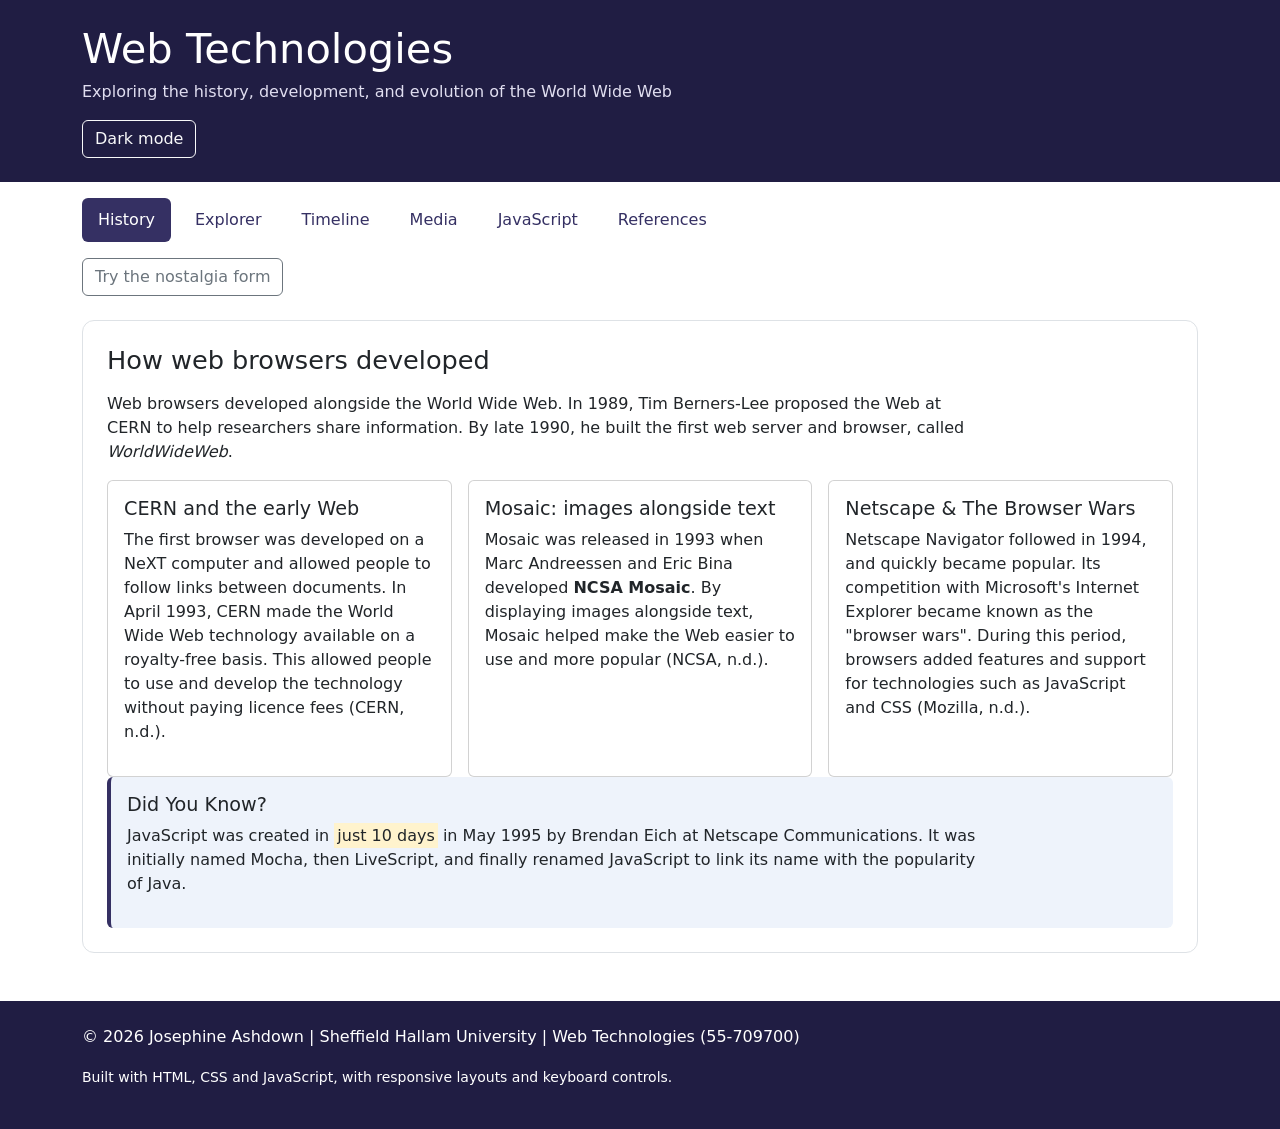
<file: index.html>
<!DOCTYPE html>

<html lang="en-GB">
<head>
<meta charset="utf-8"/>
<meta content="width=device-width, initial-scale=1.0" name="viewport"/>
<meta content="Explore the history of web browsers, try a Wikipedia search and learn about HTML, CSS and JavaScript." name="description"/>
<title>Web Technologies | History of the Web &amp; Browser Explorer</title>


<!-- Bootstrap setup based on W3Schools: https://www.w3schools.com/bootstrap5/bootstrap_get_started.php --><link href="vendor/bootstrap.min.css" rel="stylesheet"/>
<link href="style.css" rel="stylesheet"/>


<script defer="True" src="vendor/bootstrap.bundle.min.js"></script>
<script defer="" src="script.js"></script>
</head>
<body>


<a class="skip-link" href="#main-content">Skip to main content</a>


<header class="site-header py-4">
<div class="container">
<h1>Web Technologies</h1>
<p class="tagline">Exploring the history, development, and evolution of the World Wide Web</p>
<button aria-pressed="false" class="btn btn-outline-light" data-js-controls="" id="theme-button" type="button">Dark mode</button>
</div>
</header>


<nav aria-label="Main navigation" class="container pt-3"><div aria-label="Website sections" class="nav nav-pills gap-2" id="web-tabs" role="tablist"><button aria-controls="history" aria-selected="true" class="nav-link active" data-bs-target="#history" data-bs-toggle="pill" id="history-tab" role="tab" type="button">History</button>
<button aria-controls="explorer" aria-selected="false" class="nav-link" data-bs-target="#explorer" data-bs-toggle="pill" id="explorer-tab" role="tab" type="button">Explorer</button>
<button aria-controls="timeline" aria-selected="false" class="nav-link" data-bs-target="#timeline" data-bs-toggle="pill" id="timeline-tab" role="tab" type="button">Timeline</button>
<button aria-controls="media-section" aria-selected="false" class="nav-link" data-bs-target="#media-section" data-bs-toggle="pill" id="media-section-tab" role="tab" type="button">Media</button>
<button aria-controls="javascript" aria-selected="false" class="nav-link" data-bs-target="#javascript" data-bs-toggle="pill" id="javascript-tab" role="tab" type="button">JavaScript</button>
<button aria-controls="references" aria-selected="false" class="nav-link" data-bs-target="#references" data-bs-toggle="pill" id="references-tab" role="tab" type="button">References</button></div><a class="btn btn-outline-secondary mt-3" href="nostalgia-tech.html">Try the nostalgia form</a></nav>
<noscript>
<div class="alert alert-warning" role="alert">
<p><strong>Note:</strong> JavaScript is currently disabled in your browser. You can still read the history sections, but searches and demonstrations need JavaScript.</p>
</div>
</noscript>

<main class="container py-4 tab-content" id="main-content" tabindex="-1">


<section aria-labelledby="history-tab" class="content-section p-3 p-md-4 mb-4 tab-pane active" id="history" role="tabpanel" tabindex="0">
<h2>How web browsers developed</h2>
<p class="lead-text">
                Web browsers developed alongside the World Wide Web. In <time datetime="1989">1989</time>, 
                Tim Berners-Lee proposed the Web at CERN to help researchers share information. By late <time datetime="1990">1990</time>, he built the first web server and browser, called <em>WorldWideWeb</em>.
            </p>
<div class="row g-3">
<div class="col-md-4"><article class="card h-100"><div class="card-body">
<h3>CERN and the early Web</h3>
<p>
                        The first browser was developed on a NeXT computer and allowed people to follow links between documents. In <time datetime="1993-04-30">April 1993</time>, CERN made the World Wide Web technology available on a royalty-free basis. This allowed people to use and develop the technology without paying licence fees (CERN, n.d.).
                    </p>
</div></article></div>
<div class="col-md-4"><article class="card h-100"><div class="card-body">
<h3>Mosaic: images alongside text</h3>
<p>
                        Mosaic was released in <time datetime="1993">1993</time> when Marc Andreessen and Eric Bina developed <strong>NCSA Mosaic</strong>. By displaying images alongside text, Mosaic helped make the Web easier to use and more popular (NCSA, n.d.).
                    </p>
</div></article></div>
<div class="col-md-4"><article class="card h-100"><div class="card-body">
<h3>Netscape &amp; The Browser Wars</h3>
<p>
                        Netscape Navigator followed in <time datetime="1994">1994</time>, and quickly became popular. Its competition with Microsoft's Internet Explorer became known as the "browser wars". During this period, browsers added features and support for technologies such as JavaScript and CSS (Mozilla, n.d.).
                    </p>
</div></article></div>
</div>


<aside class="callout-box p-3 border-start border-4 rounded">
<h3>Did You Know?</h3>
<p>
                    JavaScript was created in <mark>just 10 days</mark> in May 1995 by Brendan Eich at Netscape Communications. It was initially named Mocha, then LiveScript, and finally renamed JavaScript to link its name with the popularity of Java.
                </p>
</aside>
</section>


<section aria-labelledby="explorer-tab" class="content-section p-3 p-md-4 mb-4 bg-body border rounded-3 tab-pane" id="explorer" role="tabpanel" tabindex="0">
<h2>Explore a browser or web technology</h2>
<p>
                Look up summaries of web technologies, browsers, and pioneers on Wikipedia. Choose a featured topic or enter an article name. If the lookup fails, an error message explains what to try next.
            </p>

<form class="api-form" id="api-search-form" novalidate="">
<div class="row g-3">
<div class="mb-3 col-md-8">
<label class="form-label" for="tech-search-input">Browser or technology</label>
<div class="input-with-button">
<input aria-describedby="search-hint api-status" autocomplete="off" class="form-control" id="tech-search-input" list="popular-browsers" minlength="2" name="techQuery" placeholder="E.g. Netscape Navigator, Tim Berners-Lee, CSS..." required="" type="search"/>
<datalist id="popular-browsers">
<option value="WorldWideWeb">
<option value="NCSA Mosaic">
<option value="Netscape Navigator">
<option value="Internet Explorer">
<option value="Mozilla Firefox">
<option value="Google Chrome">
<option value="Safari (web browser)">
<option value="Opera (web browser)">
<option value="Tim Berners-Lee">
<option value="Brendan Eich">
<option value="JavaScript">
<option value="Cascading Style Sheets">
</option></option></option></option></option></option></option></option></option></option></option></option></datalist>
<button class="btn btn-primary" id="btn-api-search" type="submit">
<span class="btn-text">Search Wikipedia</span>
</button>
</div>
<small class="form-text" id="search-hint">Enter an article name, such as JavaScript, or choose a suggestion.</small>
</div>
<div class="mb-3 col-md-4">
<label class="form-label" for="preset-select">Try a featured topic</label>

<select class="form-select" id="preset-select" name="preset">
<option value="">Choose a topic</option>
<option value="Tim_Berners-Lee">Pioneer: Tim Berners-Lee</option>
<option value="WorldWideWeb">1990: WorldWideWeb Browser</option>
<option value="Mosaic_(web_browser)">1993: NCSA Mosaic</option>
<option value="Netscape_Navigator">1994: Netscape Navigator</option>
<option value="Internet_Explorer">1995: Internet Explorer</option>
<option value="Mozilla_Firefox">2004: Mozilla Firefox</option>
<option value="Google_Chrome">2008: Google Chrome</option>
<option value="Brendan_Eich">Creator: Brendan Eich (JS)</option>
<option value="Cascading_Style_Sheets">Standard: CSS History</option>
</select>
</div>
</div>
</form>


<div aria-live="polite" class="status-banner" id="api-status" role="status"></div>

<div class="api-results-wrapper" id="api-results-container">
<p class="explorer-empty">Start with a featured topic, such as Tim Berners-Lee or NCSA Mosaic.</p>
</div>
</section>


<section aria-labelledby="timeline-tab" class="content-section p-3 p-md-4 mb-4 tab-pane" id="timeline" role="tabpanel" tabindex="0">
<h2>Milestones in Browser Development</h2>
<p>Filter the milestones below in real-time using instant client-side table searching:</p>
<div class="filter-box" data-js-controls="">
<label for="browser-filter">Filter table by browser, year, or developer:</label>
<input class="form-control" id="browser-filter" placeholder="For example: Mosaic, 1995, or Microsoft" type="search"/>
<p aria-live="polite" class="filter-count" id="filter-status"></p>
</div>
<div aria-label="Browser timeline table with horizontal scrolling support" class="table-responsive border rounded" role="region" tabindex="0">
<table class="table table-striped table-hover align-middle mb-0">
<caption>Key chronological milestones in the evolution of web browsers</caption>
<thead>
<tr>
<th scope="col">Browser Name</th>
<th scope="col">Launch Year</th>
<th scope="col">Primary Developer / Organization</th>
<th scope="col">Major Historical Contribution</th>
</tr>
</thead>
<tbody>
<tr>
<td><strong>WorldWideWeb</strong></td>
<td><time datetime="1990">1990</time></td>
<td>Tim Berners-Lee (CERN)</td>
<td>First web browser and WYSIWYG hypertext editor.</td>
</tr>
<tr>
<td><strong>NCSA Mosaic</strong></td>
<td><time datetime="1993">1993</time></td>
<td>NCSA (Marc Andreessen &amp; Eric Bina)</td>
<td>First widespread browser displaying inline images.</td>
</tr>
<tr>
<td><strong>Netscape Navigator</strong></td>
<td><time datetime="1994">1994</time></td>
<td>Netscape Communications</td>
<td>Pioneered JavaScript, cookies, and modern web interaction.</td>
</tr>
<tr>
<td><strong>Internet Explorer</strong></td>
<td><time datetime="1995">1995</time></td>
<td>Microsoft</td>
<td>Bundled with Windows; dominated market during early 2000s.</td>
</tr>
<tr>
<td><strong>Mozilla Firefox</strong></td>
<td><time datetime="2004">2004</time></td>
<td>Mozilla Foundation</td>
<td>Championed open-source standards and tabbed browsing.</td>
</tr>
<tr>
<td><strong>Google Chrome</strong></td>
<td><time datetime="2008">2008</time></td>
<td>Google</td>
<td>Introduced V8 JavaScript engine and multiprocess tab architecture.</td>
</tr>
</tbody>
</table>
</div>
</section>


<section aria-labelledby="media-section-tab" class="content-section p-3 p-md-4 mb-4 tab-pane" id="media-section" role="tabpanel" tabindex="0">
<h2>Videos and images</h2>
<div class="row g-4">
<div class="col-lg-6"><div class="card h-100 p-3">
<h3>The evolution of web apps</h3>
<p>Watch Dylan Beattie explain how web apps have changed:</p>
<div class="ratio ratio-16x9">

<iframe allow="accelerometer; autoplay; clipboard-write; encrypted-media; gyroscope; picture-in-picture" allowfullscreen="" loading="lazy" src="https://www.youtube.com/embed/a_1cV7hg5G8" title="The Evolution of Web Apps 1992–2024 by Dylan Beattie">
</iframe>
</div>
</div></div>
<div class="col-lg-6"><div class="card h-100 p-3">
<h3>Web technologies illustration</h3>
<figure>
<img alt="Illustration of web technologies and connections between clients and servers" class="img-fluid rounded" loading="lazy" src="Image1.png"/>
<figcaption>Figure 1: An illustration of web technologies and client-server connections.</figcaption>
</figure>
</div></div>
</div>
</section>


<section aria-labelledby="javascript-tab" class="content-section p-3 p-md-4 mb-4 tab-pane" id="javascript" role="tabpanel" tabindex="0">
<h2>Try some JavaScript</h2>
<p>
                Open the sections below for a short explanation, then try the buttons to see JavaScript in action.
            </p>
<div class="details-group">
<details>
<summary>HTML, CSS and JavaScript</summary>
<p>
<strong>HTML</strong> gives a page its structure and content. <strong>CSS</strong> changes how it looks. <strong>JavaScript</strong> makes it respond to actions such as clicking a button.
                    </p>
<pre><code>// Citation: Class toggle adapted from W3Schools JS classList:
document.documentElement.dataset.bsTheme = "dark";</code></pre>
</details>
<details>
<summary>Getting data and updating a page</summary>
<p>
                        The <code>fetch()</code> function gets data from an API. JavaScript can then use <code>document.createElement()</code> to add elements and <code>textContent</code> to display the results without reloading the page.
                    </p>
<pre><code>// Citation: Fetch API async/await pattern adapted from W3Schools:
async function loadData(url) {
    const res = await fetch(url);
    const data = await res.json();
    return data;
}</code></pre>
</details>
<details>
<summary>Using let and const</summary>
<p>
                        Use <code>let</code> when a variable needs to be reassigned and <code>const</code> when it does not. Both are limited to the block where they are declared, such as the code inside an <code>if</code> statement.
                    </p>
<pre><code>const APP_NAME = "WebTech";
let userCount = 42;</code></pre>
</details>
</div>
<h3>Try the examples</h3>
<div class="d-flex flex-wrap gap-2 my-3" data-js-controls="">
<button class="btn btn-outline-secondary" id="text-demo" type="button">Update Text</button>
<button class="btn btn-outline-secondary" id="html-demo" type="button">Show formatted text</button>
<button class="btn btn-outline-secondary" id="calculate-demo" type="button">Calculate a sum</button>
<button class="btn btn-outline-secondary" id="alert-demo" type="button">Show an alert</button>
<button class="btn btn-outline-secondary" id="console-demo" type="button">Write to the console</button>
<button class="btn btn-outline-secondary" id="print-demo" type="button">Print Page</button>
</div>
<p aria-live="polite" class="status-banner visible info" id="demo-output">Choose a button above to see what happens.</p>
</section>

<section aria-labelledby="references-tab" class="content-section p-3 p-md-4 mb-4 tab-pane" id="references" role="tabpanel" tabindex="0">
<h2>References</h2>
<ul class="citation-list">
<li>
                    CERN (n.d.) <em>A Short History of the Web</em>. Available at: 
                    <a href="https://home.cern/science/computing/birth-web" rel="noopener noreferrer" target="_blank">https://home.cern/science/computing/birth-web</a>.
                </li>
<li>
                    Mozilla (n.d.) <em>Browser History: Epic power struggles that brought us modern browsers</em>. Available at: 
                    <a href="https://www.mozilla.org/en-US/firefox/browsers/browser-history/" rel="noopener noreferrer" target="_blank">https://www.mozilla.org/en-US/firefox/browsers/browser-history/</a>.
                </li>
<li>
                    National Center for Supercomputing Applications (NCSA) (n.d.) <em>A Legacy of Innovation</em>. University of Illinois Urbana-Champaign.
                </li>
<li>
                    W3Schools (2026) <em>HTML, CSS, JavaScript, and Web Accessibility Tutorials &amp; References</em>. Available at: 
                    <a href="https://www.w3schools.com" rel="noopener noreferrer" target="_blank">https://www.w3schools.com</a>.
                </li>
<li>
                    Wikimedia Foundation (2026) <em>Wikipedia REST API Reference</em>. Available at: 
                    <a href="https://en.wikipedia.org/api/rest_v1/" rel="noopener noreferrer" target="_blank">https://en.wikipedia.org/api/rest_v1/</a>.
                </li>
</ul>
</section>
</main>


<dialog aria-labelledby="modal-title" class="details-dialog" id="details-modal">
<div class="p-4">
<button aria-label="Close details" class="modal-close" id="modal-close-btn" type="button">×</button>
<h3 id="modal-title">Technology details</h3>
<div id="modal-body"></div>
</div>
</dialog>

<footer class="site-footer py-4">
<div class="container">
<p>© 2026 Josephine Ashdown | Sheffield Hallam University | Web Technologies (55-709700)</p>
<p><small>Built with HTML, CSS and JavaScript, with responsive layouts and keyboard controls.</small></p>
</div>
</footer>
<noscript><style>.tab-content > .tab-pane {display:block;} [role=tablist], [data-js-controls] {display:none;}</style></noscript></body>
</html>
</file>
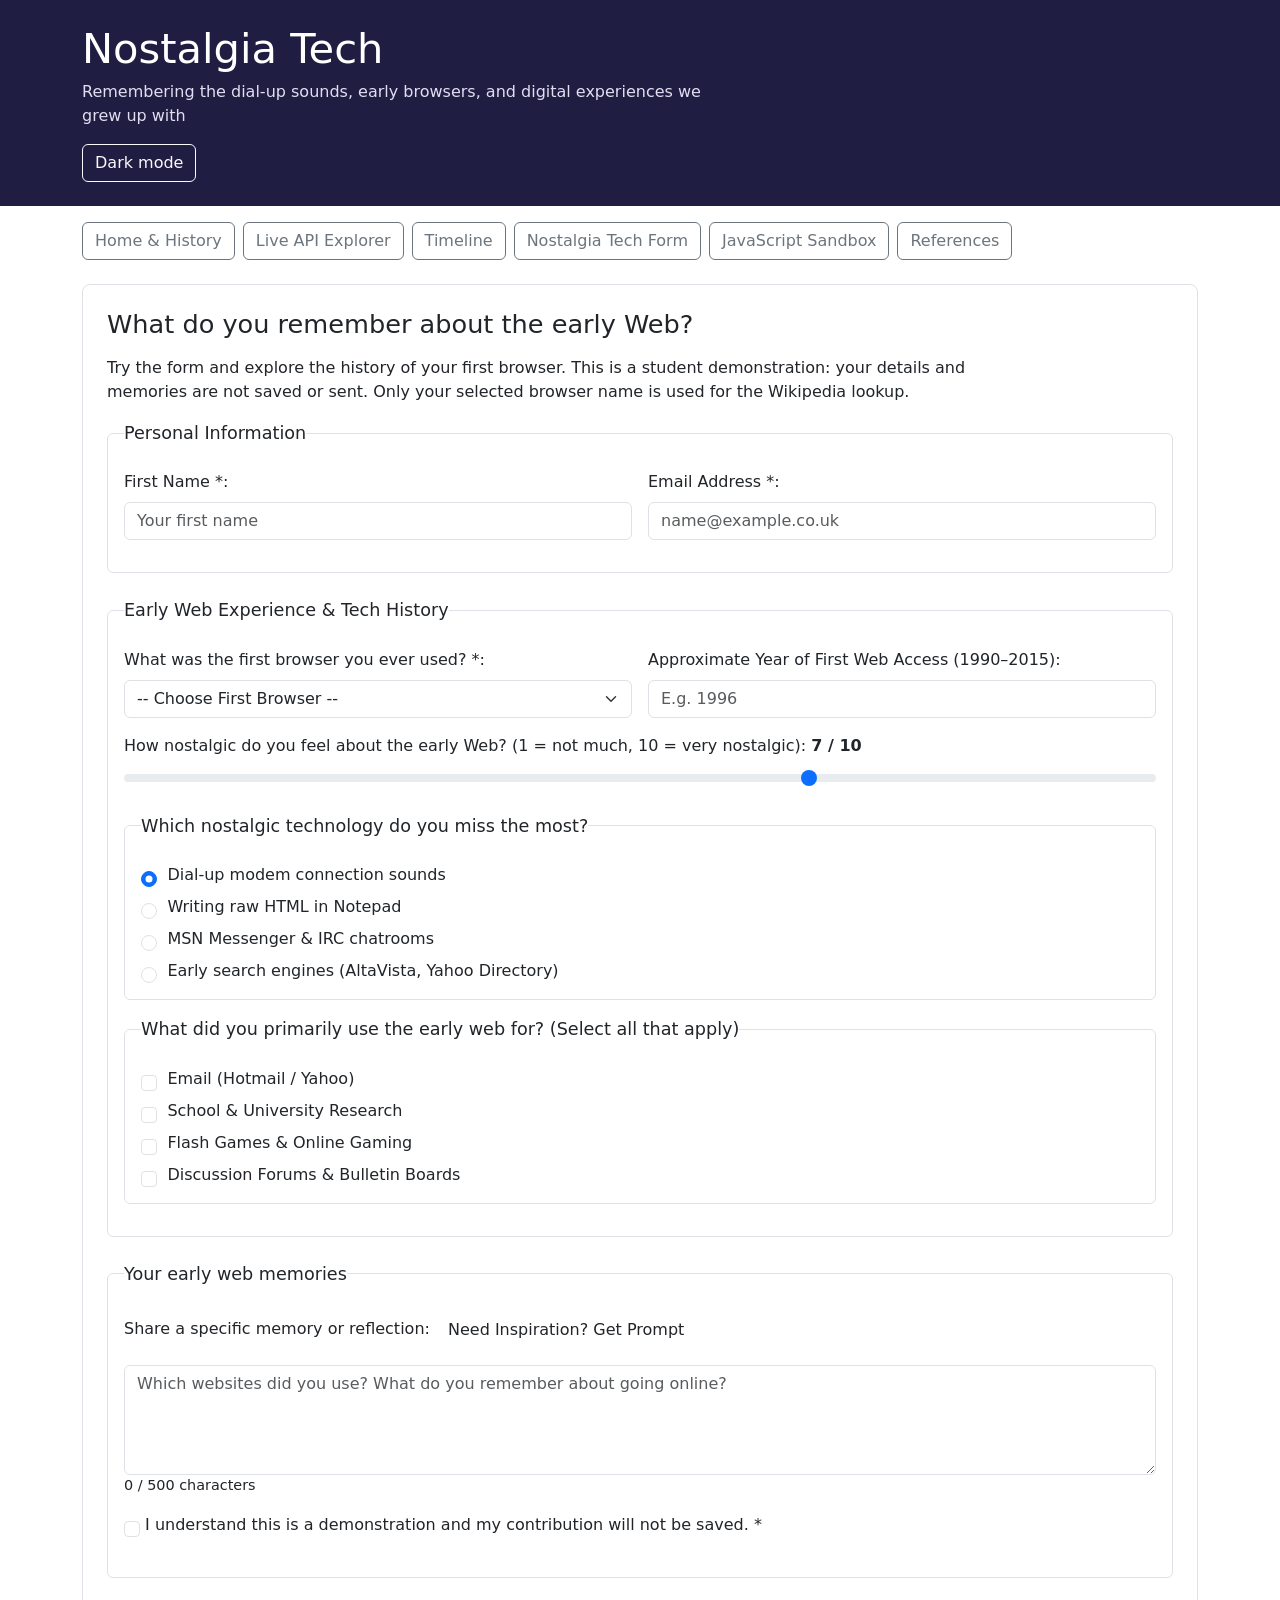
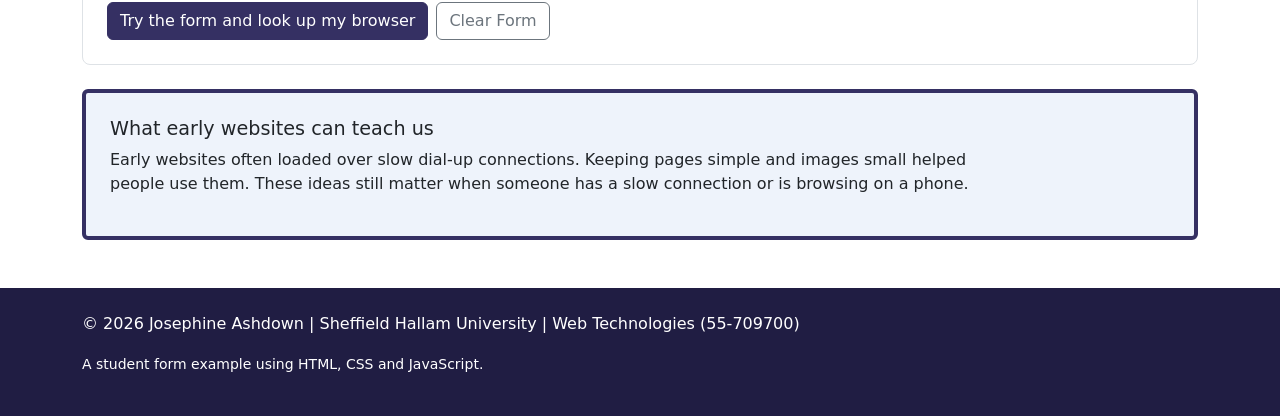
<file: nostalgia-tech.html>
<!DOCTYPE html>

<html lang="en-GB">
<head>
<meta charset="utf-8"/>
<meta content="width=device-width, initial-scale=1.0" name="viewport"/>
<meta content="Try a form about your first browser and early memories of the internet." name="description"/>
<title>Nostalgia Tech | Early web memories</title>

<!-- Bootstrap setup based on W3Schools: https://www.w3schools.com/bootstrap5/bootstrap_get_started.php --><link href="vendor/bootstrap.min.css" rel="stylesheet"/>
<link href="style.css" rel="stylesheet"/>

<script defer="True" src="vendor/bootstrap.bundle.min.js"></script>
<script defer="" src="script.js"></script>
</head>
<body>

<a class="skip-link" href="#main-content">Skip to main content</a>

<header class="site-header py-4">
<div class="container">
<h1>Nostalgia Tech</h1>
<p class="tagline">Remembering the dial-up sounds, early browsers, and digital experiences we grew up with</p>
<button aria-pressed="false" class="btn btn-outline-light" data-js-controls="" id="theme-button" type="button">Dark mode</button>
</div>
</header>

<nav aria-label="Main navigation" class="container pt-3">
<div class="d-flex flex-wrap gap-2">
<a class="btn btn-outline-secondary" href="index.html">Home &amp; History</a>
<a class="btn btn-outline-secondary" href="index.html#explorer">Live API Explorer</a>
<a class="btn btn-outline-secondary" href="index.html#timeline">Timeline</a>
<a aria-current="page" class="btn btn-outline-secondary" href="nostalgia-tech.html">Nostalgia Tech Form</a>
<a class="btn btn-outline-secondary" href="index.html#javascript">JavaScript Sandbox</a>
<a class="btn btn-outline-secondary" href="index.html#references">References</a>
</div>
</nav>
<noscript><p class="callout-box p-3 border-start border-4 rounded">Enable JavaScript to try the form. No information will be submitted.</p></noscript>
<main class="container py-4" id="main-content" tabindex="-1">
<section class="content-section p-3 p-md-4 mb-4 bg-body border rounded-3">
<h2>What do you remember about the early Web?</h2>
<p class="lead-text">
                Try the form and explore the history of your first browser. This is a student demonstration: your details and memories are not saved or sent. Only your selected browser name is used for the Wikipedia lookup.
            </p>


<form class="styled-form" id="nostalgia-form" novalidate="" onsubmit="return false">

<fieldset class="border rounded p-3 mb-4">
<legend>Personal Information</legend>
<div class="row g-3">
<div class="mb-3 col-md-6">
<label class="form-label" for="fname">First Name <span aria-hidden="true" class="required-indicator">*</span>:</label>
<input aria-required="true" autocomplete="given-name" class="form-control" id="fname" maxlength="50" minlength="2" name="fname" placeholder="Your first name" required="" type="text"/>
<span aria-live="polite" class="validation-message"></span>
</div>
<div class="mb-3 col-md-6">
<label class="form-label" for="email">Email Address <span aria-hidden="true" class="required-indicator">*</span>:</label>
<input aria-required="true" autocomplete="email" class="form-control" id="email" name="email" placeholder="name@example.co.uk" required="" type="email"/>
<span aria-live="polite" class="validation-message"></span>
</div>
</div>
</fieldset>

<fieldset class="border rounded p-3 mb-4">
<legend>Early Web Experience &amp; Tech History</legend>
<div class="row g-3">
<div class="mb-3 col-md-6">
<label class="form-label" for="browser-select">What was the first browser you ever used? <span aria-hidden="true" class="required-indicator">*</span>:</label>
<select aria-required="true" class="form-select" id="browser-select" name="firstBrowser" required="">
<option value="">-- Choose First Browser --</option>
<option value="WorldWideWeb">WorldWideWeb (1990)</option>
<option value="Mosaic_(web_browser)">NCSA Mosaic (1993)</option>
<option value="Netscape_Navigator">Netscape Navigator (1994)</option>
<option value="Internet_Explorer">Internet Explorer (1995)</option>
<option value="Opera_(web_browser)">Opera Browser (1995)</option>
<option value="Mozilla_Firefox">Mozilla Firefox (2004)</option>
<option value="Google_Chrome">Google Chrome (2008)</option>
<option value="other">Another retro browser</option>
</select>
</div>
<div class="mb-3 col-md-6">
<label class="form-label" for="year-input">Approximate Year of First Web Access (1990–2015):</label>

<input class="form-control" id="year-input" max="2015" min="1990" name="firstYear" placeholder="E.g. 1996" step="1" type="number"/>
</div>
</div>


<div class="mb-3">
<label class="form-label" for="nostalgia-rating">
                            How nostalgic do you feel about the early Web? (1 = not much, 10 = very nostalgic): 
                            <strong class="badge-pill" id="rating-output">7 / 10</strong>
</label>
<input class="form-range" id="nostalgia-rating" max="10" min="1" name="nostalgiaRating" step="1" type="range" value="7"/>
</div>

<div class="mb-3">
<fieldset class="border rounded p-3 mb-3">
<legend>Which nostalgic technology do you miss the most?</legend>
<div class="d-grid gap-2">
<label class="radio-label">
<input checked="" class="form-check-input" name="techMemory" type="radio" value="dialup"/> Dial-up modem connection sounds
                                </label>
<label class="radio-label">
<input class="form-check-input" name="techMemory" type="radio" value="html-page"/> Writing raw HTML in Notepad
                                </label>
<label class="radio-label">
<input class="form-check-input" name="techMemory" type="radio" value="chat"/> MSN Messenger &amp; IRC chatrooms
                                </label>
<label class="radio-label">
<input class="form-check-input" name="techMemory" type="radio" value="search"/> Early search engines (AltaVista, Yahoo Directory)
                                </label>
</div>
</fieldset>
</div>

<div class="mb-3">
<fieldset class="border rounded p-3 mb-3">
<legend>What did you primarily use the early web for? (Select all that apply)</legend>
<div class="d-grid gap-2">
<label class="checkbox-label">
<input class="form-check-input" name="usage" type="checkbox" value="email"/> Email (Hotmail / Yahoo)
                                </label>
<label class="checkbox-label">
<input class="form-check-input" name="usage" type="checkbox" value="school"/> School &amp; University Research
                                </label>
<label class="checkbox-label">
<input class="form-check-input" name="usage" type="checkbox" value="gaming"/> Flash Games &amp; Online Gaming
                                </label>
<label class="checkbox-label">
<input class="form-check-input" name="usage" type="checkbox" value="forums"/> Discussion Forums &amp; Bulletin Boards
                                </label>
</div>
</fieldset>
</div>
</fieldset>

<fieldset class="border rounded p-3 mb-4">
<legend>Your early web memories</legend>
<div class="mb-3">
<div class="label-with-action">
<label for="memory-text">Share a specific memory or reflection:</label>
<button class="btn btn-outline-sm" id="memory-prompt-btn" type="button">Need Inspiration? Get Prompt</button>
</div>
<p aria-live="polite" class="hint-text" id="memory-hint"></p>
<textarea aria-describedby="char-count" class="form-control" id="memory-text" maxlength="500" name="memoryText" placeholder="Which websites did you use? What do you remember about going online?" rows="4"></textarea>
<div aria-live="polite" class="char-counter" id="char-count">0 / 500 characters</div>
</div>
<div class="checkbox-consent mb-3">
<label class="form-label">
<input aria-required="true" class="form-check-input" id="subscribe-checkbox" name="subscribe" required="" type="checkbox"/>
<span>I understand this is a demonstration and my contribution will not be saved. <span class="required-indicator">*</span></span>
</label>
</div>
</fieldset>

<div class="d-flex flex-wrap gap-2">
<button class="btn btn-primary" id="submit-form-btn" type="submit">
                        Try the form and look up my browser
                    </button>
<button class="btn btn-outline-secondary" id="reset-form-btn" type="reset">
                        Clear Form
                    </button>
</div>
</form>

<div aria-live="polite" class="status-banner" id="form-feedback" role="status"></div>

<div aria-live="polite" class="status-banner" id="browser-lookup-status" role="status"></div>
<div class="api-results-wrapper" id="browser-historical-card"></div>
</section>

<aside class="content-section p-3 p-md-4 mb-4 callout-box p-3 border-start border-4 rounded">
<h3>What early websites can teach us</h3>
<p>
                Early websites often loaded over slow dial-up connections. Keeping pages simple and images small helped people use them. These ideas still matter when someone has a slow connection or is browsing on a phone.
            </p>
</aside>
</main>
<dialog aria-labelledby="modal-title" class="details-dialog" id="details-modal">
<div class="p-4">
<button aria-label="Close details" class="modal-close" id="modal-close-btn" type="button">×</button>
<h3 id="modal-title">Technology details</h3>
<div id="modal-body"></div>
</div>
</dialog>

<footer class="site-footer py-4">
<div class="container">
<p>© 2026 Josephine Ashdown | Sheffield Hallam University | Web Technologies (55-709700)</p>
<p><small>A student form example using HTML, CSS and JavaScript.</small></p>
</div>
</footer>
<noscript><style>.tab-content > .tab-pane {display:block;} [role=tablist], [data-js-controls] {display:none;}</style></noscript></body>
</html>
</file>
<file: style.css>
Grid, spacing, buttons and forms use Bootstrap classes. */

body { background: #f3f5f8; color: #243044; font-family: Arial, Helvetica, sans-serif; line-height: 1.7; }
.site-header, .site-footer { background: #201d43; color: white; }
.site-header h1 { font-size: clamp(1.8rem, 5vw, 2.6rem); margin-bottom: .4rem; }
.tagline { max-width: 65ch; color: #e0def0; }
.content-section { background: var(--bs-body-bg); border: 1px solid var(--bs-border-color); border-radius: .75rem; }


h2 { font-size: 1.6rem; margin-bottom: 1rem; }

h3 { font-size: 1.2rem; }

p { max-width: 85ch; }
.nav-pills .nav-link.active, .btn-primary { background: #353063; border-color: #353063; }
.nav-pills .nav-link { color: #353063; min-height: 44px; }
.nav-pills .nav-link.active { color: white; }
.btn-primary:hover { background: #252145; border-color: #252145; }
.skip-link { position: absolute; left: 1rem; top: -100px; background: white; color: black; padding: .75rem; z-index: 2000; }
.skip-link:focus { top: 1rem; }
:focus-visible { outline: 3px solid #087f8c; outline-offset: 3px; }
.callout-box { background: #eef3fb; border-color: #353063 !important; }
.form-fieldset legend, legend { font-size: 1.1rem; float: none; width: auto; }
.radio-label, .checkbox-label { display: flex; align-items: flex-start; gap: .65rem; }
.form-check-input { flex-shrink: 0; margin-top: .5rem; }
.input-with-button { display: flex; flex-direction: column; gap: .5rem; }
.form-hint, .char-counter, figcaption { font-size: .9rem; }
.status-banner { display: none; }
.status-banner.visible { display: block; }

.api-card { border: 1px solid var(--bs-border-color); border-radius: .5rem; background: var(--bs-body-bg); }
.api-card-content { padding: 1.25rem; }
.api-card-content a, .citation-list a { overflow-wrap: anywhere; }

.form-row > *, .row > * { min-width: 0; }
.details-group details { padding: 1rem; border: 1px solid var(--bs-border-color); border-radius: .5rem; margin-bottom: .75rem; }
summary { cursor: pointer; font-weight: bold; }

pre { padding: 1rem; background: #202d40; color: white; border-radius: .5rem; overflow-x: auto; }
.details-dialog { width: min(650px, calc(100% - 2rem)); border: 1px solid var(--bs-border-color); border-radius: .75rem; background: var(--bs-body-bg); color: var(--bs-body-color); }
.details-dialog::backdrop { background: rgb(0 0 0 / .6); }
.modal-close { float: right; border: 0; background: transparent; color: inherit; font-size: 1.5rem; min-width: 44px; min-height: 44px; }
[data-bs-theme=dark] body { background: #161b24; color: #e6e9ef; }
[data-bs-theme=dark] .callout-box { background: #252c3e; }
[data-bs-theme=dark] .nav-pills .nav-link:not(.active) { color: #c9c4f5; }
[aria-invalid=true] { border-color: #b02a37; }
@media (min-width: 768px) { .input-with-button { flex-direction: row; } .input-with-button .btn { white-space: nowrap; } }
@media (prefers-reduced-motion: reduce) { *, *::before, *::after { scroll-behavior: auto !important; transition: none !important; } }
@media print { .tab-content > .tab-pane { display: block !important; } nav, #theme-button, .demo-controls, .form-actions { display:none; } body {background:white; color:black;} }
</file>
